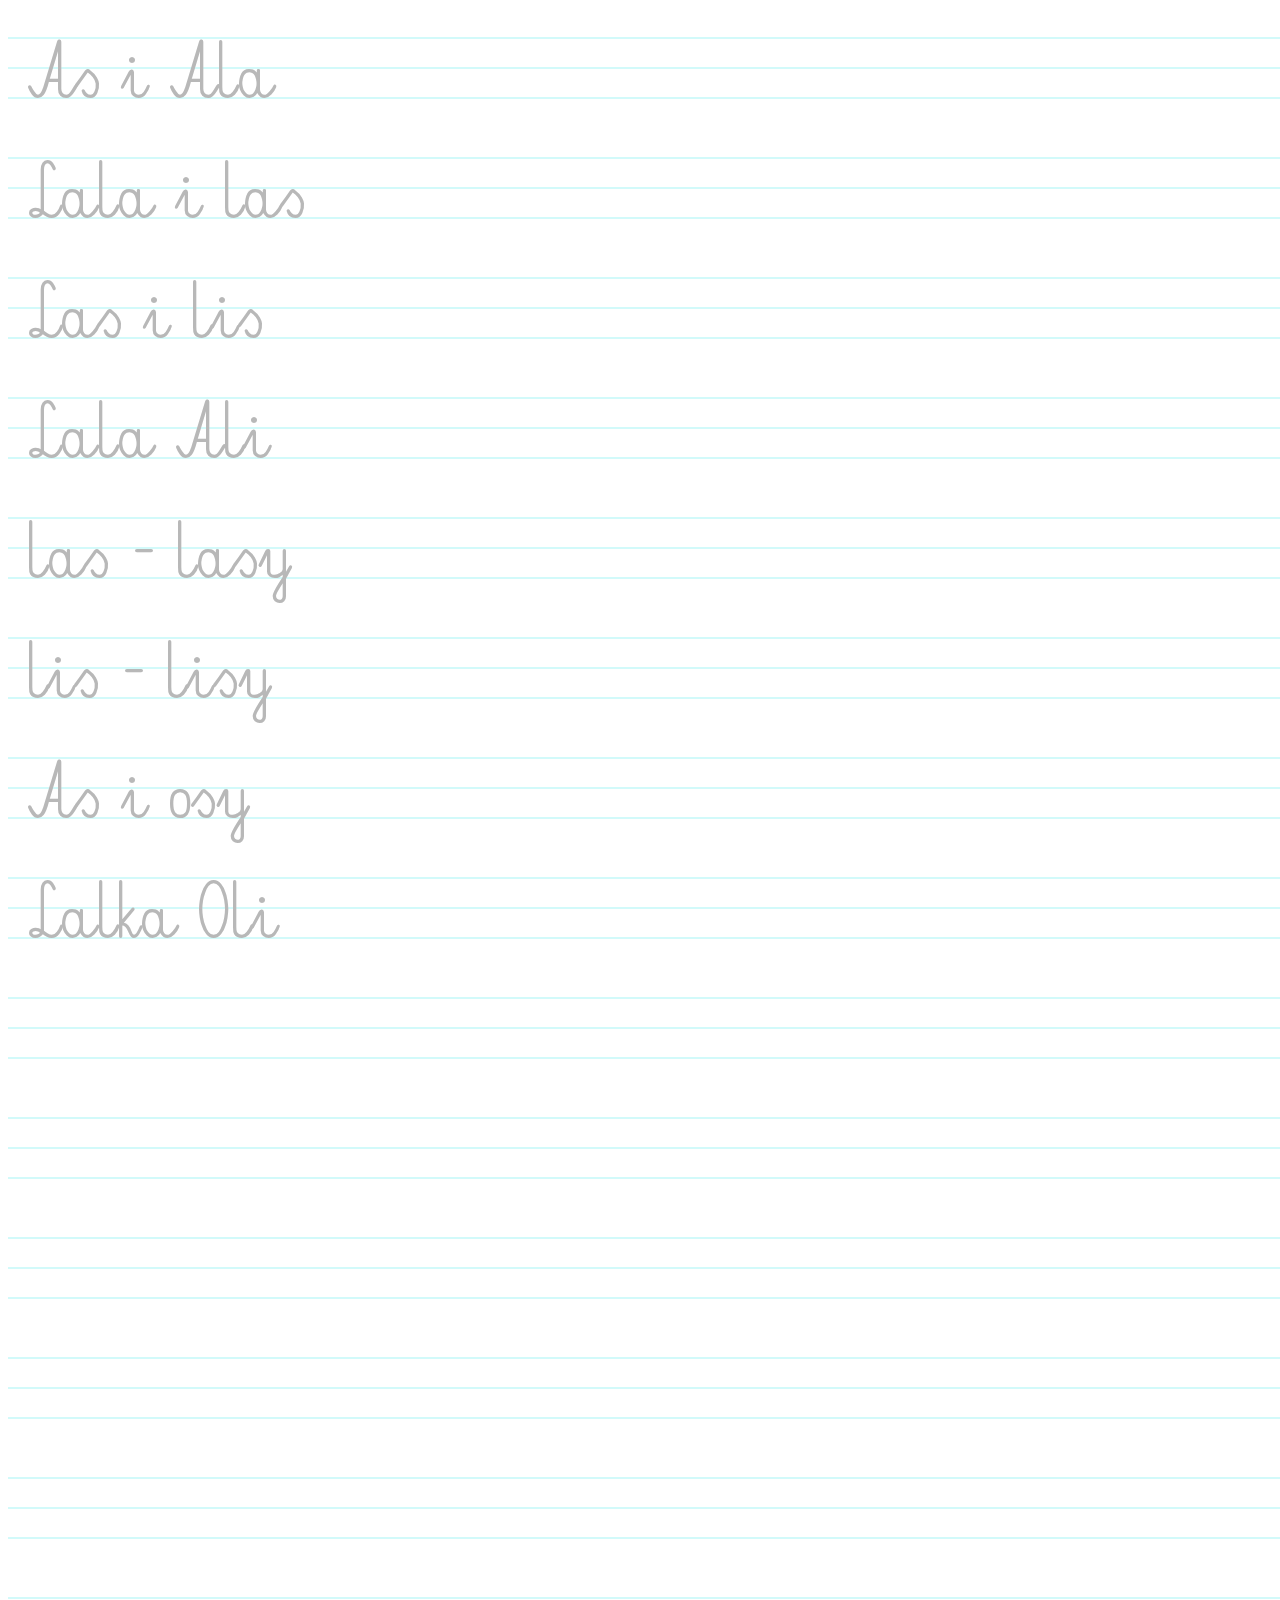
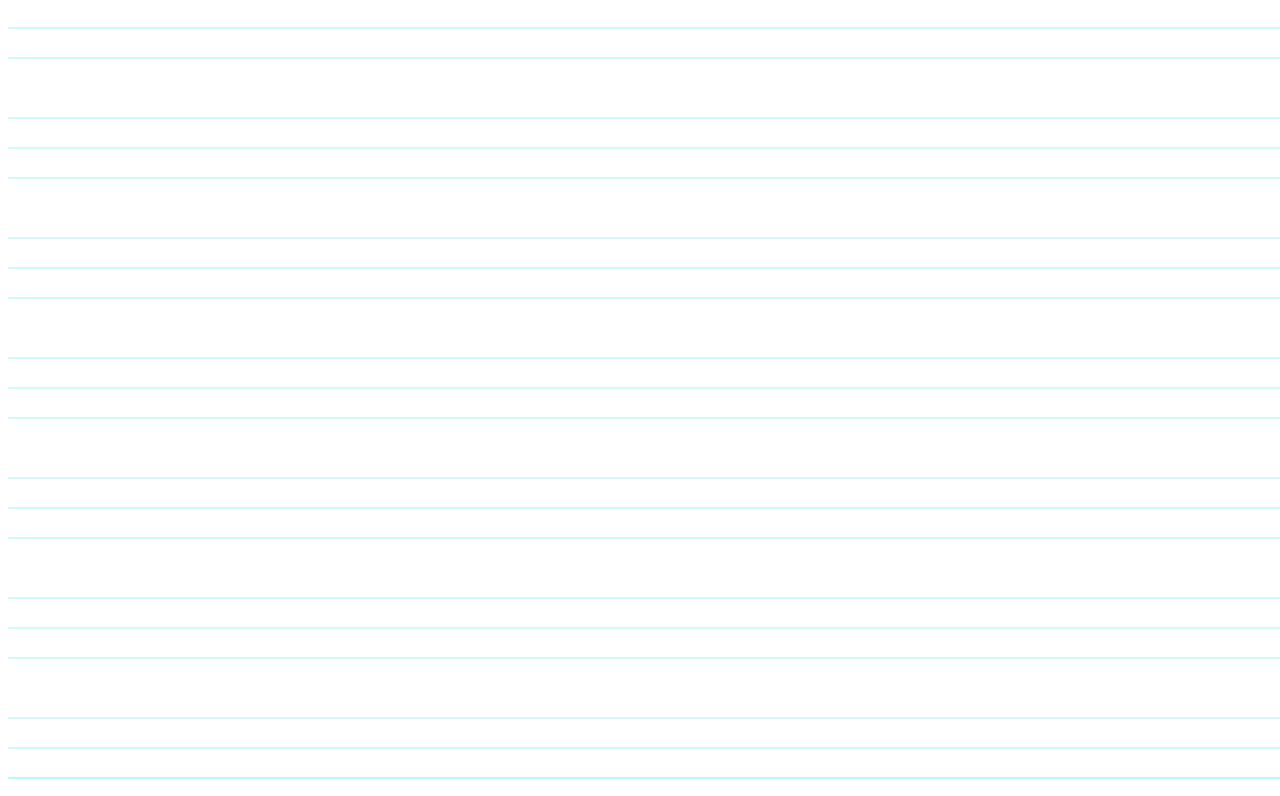
<file: index.html>
<!DOCTYPE html>
<html lang="en">
    <head>
        <meta charset="utf-8">
        <title>School Text Printing</title>
        <link rel="preload" as="font" href="fonts/Elementarz2.ttf" type="font/ttf" crossorigin="anonymous">
        <link rel="stylesheet" type="text/css" href="styles/default.css">
    </head>
    <body onload="main()">
        <canvas id="myBoard"></canvas>
        <form id="textForm" onsubmit="return false;">
          <input id="textInput" type="text">
        </form>
        <iframe id="initText" src="text.txt"></iframe>
        <script type="application/javascript" src="js/lines.js"></script>
    </body>
</html>
</file>
<file: styles/default.css>
@font-face {
  font-family: schoolFont;
  src: url(../fonts/Elementarz2.ttf);
}

#myBoard {
  border: 0px solid #000000;
}

#textInput {
  border: none;
  background: transparent;
  visibility: hidden;
  font-family: schoolFont;
  font-size: 75px;
  position: absolute;
  left: 8px;
  top: 28px;
  width: 840px;
  padding-left: 20px;
}

#initText {
  position: absolute;
  left: 10px;
  top: 10px;
  visibility: hidden;
}
</file>
